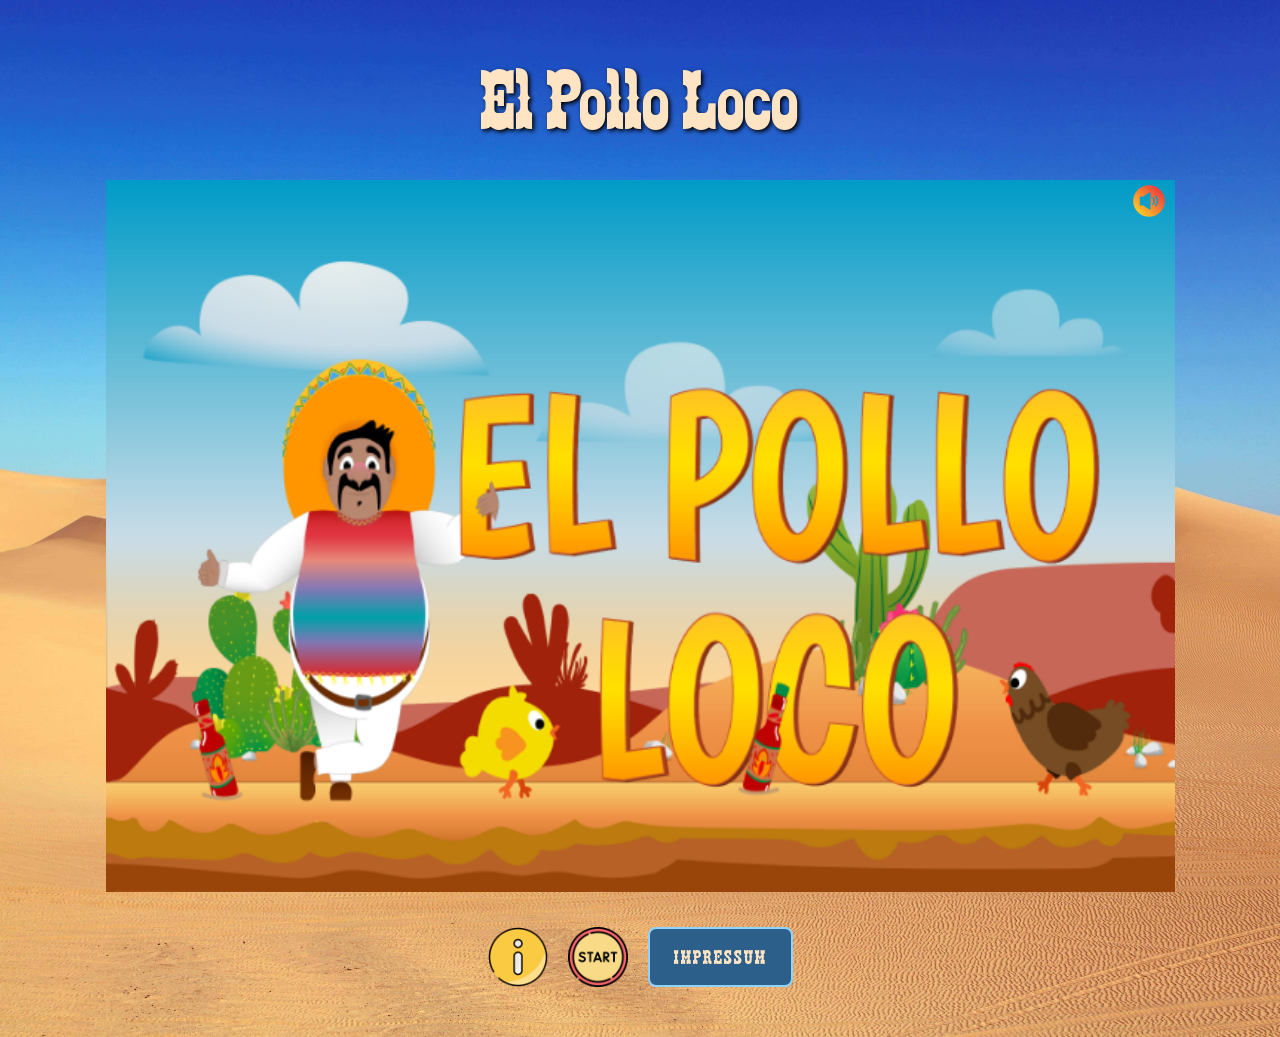
<file: index.html>
<!DOCTYPE html>
<html translate="no">

<head>
    <meta charset="UTF-8">
    <meta name="viewport" content="width=device-width, initial-scale=1.0">
    <title>El Pollo Loco - Let's Play!</title>
    <link rel="icon" type="image/png" href="./img/3_enemies_chicken/chicken_normal/1_walk/1_w.png" width:16px;>
    <link rel="stylesheet" href="style.css">
    <link rel="stylesheet" href="mobile_style.css">
    <script src="models/audio.class.js"></script>
    <script src="models/drawable-object.class.js"></script>
    <script src="models/status-bar.class.js"></script>
    <script src="models/world.condition.js"></script>
    <script src="models/world.colllision.js"></script>
    <script src="models/world.class.js"></script>
    <script src="models/moveable-object.class.js"></script>
    <script src="models/collectable-objects.class.js"></script>
    <script src="models/bottle.class.js"></script>
    <script src="models/character.class.js"></script>
    <script src="models/small-chicken.class.js"></script>
    <script src="models/chicken.class.js"></script>
    <script src="models/cloud.class.js"></script>
    <script src="models/background-object.class.js"></script>
    <script src="models/keyboard.class.js"></script>
    <script src="models/endboss.class.js"></script>
    <script src="models/throwable-object.class.js"></script>
    <script src="models/level.class.js"></script>
    <script src="models/screen.class.js"></script>
    <script src="level/level1.js"></script>
    <script src="js/game.js"></script>
    <script src="js/mobile_functions.js"></script>
</head>

<body onload="init()">
    <div id="rotate_overlay" class="rotate_overlay d_none">
        <p>Please rotate your device</p>
    </div>
    <div id="headline" class="headline">
        <h1>El Pollo Loco</h1>
    </div>
    <div id="game_container">

        <div id="canvas_wrapper">
            <canvas id="canvas" width="720" height="480">
            </canvas>
            <img id="fullscreen_btn" src="./icons/fullscreen.png" alt="Fullscreen" onclick="toggleFullscreen()">
            <img id="mute_btn_desktop" src="./icons/mute.png" alt="Mute" onclick="world.audio.toggleMute()">
            <div id="mobile_controls" class="d_none">
                <div id="mobile_top_right">
                    <img id="mute_btn" src="./icons/mute.png" alt="Mute" onclick="world.audio.toggleMute()">
                    <div id="menu_wrapper">
                        <img id="menu_btn" src="./icons/menu.png" alt="Menu" onclick="toggleMobileMenu(event)">
                        <!-- MOBILE MENU -->
                        <div id="mobile_menu" class="mobile_menu d_none">
                            <button onclick="continueGame()">
                                CONTINUE
                            </button>
                            <button onclick="restartGame()">
                                RESTART GAME
                            </button>
                            <button onclick="openModalGameDescriptionMobile()">
                                HOW TO PLAY
                            </button>
                            <button onclick="goBackToStartScreen()">
                                GO BACK TO START SCREEN
                            </button>
                        </div>
                    </div>
                </div>
                <div id="mobile_move_controls">
                    <img src="./icons/left-arrow.png" ontouchstart="keyboard.LEFT = true"
                        ontouchend="keyboard.LEFT = false" ontouchcancel="keyboard.LEFT = false">
                    <img src="./icons/right-arrow.png" ontouchstart="keyboard.RIGHT = true"
                        ontouchend="keyboard.RIGHT = false" ontouchcancel="keyboard.RIGHT = false">
                </div>
                <div id="mobile_action_controls">
                    <img src="./icons/up-arrow.png" ontouchstart="keyboard.SPACE = true"
                        ontouchend="keyboard.SPACE = false" ontouchcancel="keyboard.SPACE = false">

                    <img src="./icons/throw.png" ontouchstart="keyboard.D = true" ontouchend="keyboard.D = false">
                </div>
            </div>
        </div>
        <div id="afterGameMenu" class="afterGameMenu d_none">
            <button onclick="restartGameAfterEnding()">Restart</button>
            <button onclick="goBackToStartScreenAfterEnding()">Go back to Start Screen</button>
        </div>
        <!-- <div id="rotate_overlay_gameplay" class="rotate_overlay_gameplay d_none">
            <p>Please rotate your device</p>
        </div> -->
        <div id="overlay_mobile_game_description" class="overlay d_none"
            onclick="closeModal('overlay_mobile_game_description')">
            <div class="modal_game_description" onclick="event.stopPropagation()">
                <h2>How to Play</h2>
                <li>Press the <strong>'S'</strong> key to start the game.</li>
                <li>Use the <strong>arrow keys</strong> to move left and right.</li>
                <li>Press the <strong>spacebar</strong> to jump.</li>
                <li>Jump on enemies to defeat them.</li>
                <li>Collect bottles for throwing them.</li>
                <li>There are <strong>7 bottles</strong> in the game. Use them wisely! You`ll need some for the end
                    boss.</li>
                <li>Press the <strong>'D'</strong> key to throw a bottle to damage enemies.</li>
                <li>Collect coins to increase your score.</li>
                <li>Defeat the end boss to win the game.</li>
                <li>Press the <strong>'P'</strong> key to pause the game.</li>
                <li>Press the <strong>'ESC'</strong> key to leave and go back to start screen.</li>
            </div>
        </div>
        <div id="game_description_mobile" class="game_description d_none">
            <img id="info" src="./icons/info.png" alt="Info Icon" ontouchstart="openModal('overlay', event)">
            <img id="start_game" src="./icons/start-button.png" alt="Start Game Icon" ontouchstart="startGameButton()">
            <button id="impressum_btn" ontouchstart="openModal('impressum_overlay', event)" >IMPRESSUM</button>
        </div>
        <div id="game_description" class="game_description">
            <img id="info" src="./icons/info.png" alt="Info Icon" onclick="openModal('overlay', event)">
            <img id="start_game" src="./icons/start-button.png" alt="Start Game Icon" onclick="startGameButton()">
            <button id="impressum_btn" onclick="openModal('impressum_overlay', event)">IMPRESSUM</button>
        </div>
    </div>

    <div id="overlay" class="overlay d_none" onclick="closeModal('overlay')">
        <div class="modal_game_description" onclick="event.stopPropagation()">
            <h2>How to Play</h2>
            <li>Press the <strong>'S'</strong> key to start the game.</li>
            <li>Use the <strong>arrow keys</strong> to move left and right.</li>
            <li>Press the <strong>spacebar</strong> to jump.</li>
            <li>Jump on enemies to defeat them.</li>
            <li>Collect bottles for throwing them.</li>
            <li>There are <strong>7 bottles</strong> in the game. Use them wisely! You`ll need some for the end boss.
            </li>
            <li>Press the <strong>'D'</strong> key to throw a bottle to damage enemies.</li>
            <li>Collect coins to increase your score.</li>
            <li>Defeat the end boss to win the game.</li>
            <li>Press the <strong>'P'</strong> key to pause the game.</li>
            <li>Press the <strong>'ESC'</strong> key to leave and go back to start screen.</li>
        </div>
    </div>
    <div id="impressum_overlay" class="overlay d_none" onclick="closeModal('impressum_overlay')">
        <div class="modal_impressum" onclick="event.stopPropagation()">
            <div class="impressum">
                <h2>Impressum</h2>
                <br>
                <p><strong>Angaben gemäß § 5 DDG</strong></p>
                <br>
                <p><strong>Johanna Frühsommer</strong><br>
                    Kapuzinerstraße 31 <br>
                    80337 München <br>
                </p>
                <br>
                <p><strong>Kontakt:</strong> <br>
                    E-Mail: <a href='mailto:johanna.j.f@web.de'>johanna.j.f@web.de</a></br></p>
                <br>
                <p><strong>Bildnachweise:</strong><br>
                <p>Right&Leftarrowicons <a target="_blank"
                        href="https://www.flaticon.com/de/suche?author_id=338&style_id=&type=standard&word=pfeil">by
                        Tanjil Arafat</a> <br>
                <p>Hand-Icon <a target="_blank"
                        href="https://www.flaticon.com/free-icon/hand_11668985?term=hand&page=1&position=32&origin=search&related_id=11668985">by
                        heisenberg_jr</a> <br>
                <p>Info-Icon <a target="_blank"
                        href="https://www.flaticon.com/free-icon/info_14849164?term=info&page=1&position=65&origin=search&related_id=14849164">by
                        Vector Squad</a> <br>
                <p>Start-Icon <a target="_blank"
                        href="https://www.flaticon.com/free-icon/start-button_6348220?term=start&page=1&position=41&origin=search&related_id=6348220">by
                        Freepik</a> <br>

                </p>
            </div>
        </div>
    </div>

</body>

</html>
</file>
<file: style.css>
@font-face {
    font-family: 'zabars';
    src: url('fonts/zabars.ttf') format('truetype');
}

body {
    display: flex;
    flex-direction: column;
    align-items: center;
    background-image: url('img/desert.jpg');
    background-size: cover;
    background-repeat: no-repeat;
    background-position: center;
    color: bisque;
    font-family: 'zabars', sans-serif;
    min-height: 100dvh;
    margin: 0;
    box-sizing: border-box;
}

.headline {
    display: flex;
    justify-content: center;
    width: 100%;
    height: 150px;
}

h1 {
    padding-top:50px; 
    padding-bottom:20px; 
    font-size: 85px;
    font-weight: 100;
    initial-letter: 3px;
    text-shadow: 2px 2px 4px #000000;
    margin:0;
    
}

h2 {
    padding-top:10px; 
    padding-bottom:10px; 
    font-size: 35px;
    text-shadow: 1px 1px 2px #000000;
    font-weight: 100;
    initial-letter: 3px;
    font-family: zabars, sans-serif;
    margin:0;
}

canvas {
    background-color: black;
    display: block;
}

#canvas_wrapper {
    position: relative;
    display: inline-block;
}

.game_description {
    display: flex;
    justify-content: center;
    gap: 20px;
    margin-bottom: 50px;
    margin-top: 35px;
    height: 60px;
    
}

.game_description img {
    width: 60px;
    height: 60px;
    cursor: pointer;
}   

.overlay {
    position: fixed;
    inset: 0;
    background: rgba(0,0,0,0.5);
    display: flex;
    justify-content: center;
    align-items: center;
    /* align-items: center; */
    z-index: 999;
   padding: 5vh 5vw;
}

.modal_game_description {
    background-color:rgba(255, 228, 196, 0.9);
    padding: 30px;
    border-radius: 12px;
    color:bisque;
    width: min(800px, 90vw);
    max-height: 80vh;
    overflow-y: auto;
}

.modal_game_description h2 {
    text-shadow: 4px 3px 16px #000000;
  
}

.modal_game_description li {
    margin-top: 0;
    margin-bottom: 10px;
    font-family: 'Baloo 2', sans-serif;
    color: black;
    font-size: 18px;
}

.modal_impressum {
    background-color: rgba(255, 228, 196, 0.9);
    padding: 30px;
    border-radius: 12px;
    width: 90%;
    max-width: 800px;
    max-height: 90vh;
    overflow-y: auto;
    box-sizing: border-box;
}

#impressum_btn {
    background-color: #2c5f8a;
    color: bisque;
    border: none;
    border: 2px solid #8fd3ff;
    border-radius: 8px;
    padding: 10px 24px;
    font-family: 'zabars', sans-serif;
    font-size: 20px;
    letter-spacing: 2px;
    cursor: pointer;
    transition: background-color 0.2s ease,
                transform 0.2s ease;
}

#impressum_btn:hover {
    background-color: #3b79ad;
    transform: translateY(-2px);
}

#impressum_btn:active {
    transform: translateY(0);
}

#game_container {
    margin-top: 30px;
    position: relative;
    display: flex;
    flex-direction: column;
    align-items: center;
    width: 100%; 
    box-sizing: border-box;
    /* flex: 1;
    min-height: 0; */
}

#game_container:fullscreen {
    width: 100vw;
    height: 100vh;
    display: flex;
    justify-content: center;
    align-items: center;
    background: black;
}

#game_container:fullscreen canvas {
    width: 100%;
    height: auto;
    max-width: 100vw;
    max-height: 100vh;
}

#fullscreen_btn {
    position: absolute;
    bottom: 10px;
    right: 6px;
    width: 32px;
    height: 32px;
    cursor: pointer;
    z-index: 100;
}

#fullscreen_btn {
    opacity: 0;
    transition: opacity 0.2s ease;
}

#mute_btn_desktop {
    position: absolute;
    top: 5px;
    right: 10px;
    width: 32px;
    height: 32px;
    cursor: pointer;
    z-index: 100;
}

#game_container:hover #fullscreen_btn {
    opacity: 1;
}

a {
    text-decoration: none;
    color: inherit;
    font-family: 'Baloo 2', sans-serif;
    font-size: 17px;
}

.impressum {
    max-width: 600px;
    margin: 50px auto;
    padding: 20px;
    background-color: rgba(0, 0, 0, 0.5); 
    color: bisque;
    border-radius: 10px;
    font-family:'Baloo 2', sans-serif;
}

.impressum p {
    margin: 0;
    line-height: 1.5;
    font-size: 16px;
}

.impressum a {
    margin: 0;
    line-height: 1.5;
    font-size: 16px;
    text-decoration: none;
}

.afterGameMenu {
    position:absolute;
    /* inset:0; */
    background: rgba(0, 0, 0, 0.92);
    color: bisque;
    font-family: 'Baloo 2', sans-serif;
    display: flex;
    flex-direction: column;
    justify-content: center;
    align-items: center;
    font-size: 32px;
    z-index: 999999;
    border-radius: 10px;
    gap: 20px;
    top: 0;
    left: 50%;
    transform: translateX(-50%);
}

.afterGameMenu button {
    border: none;
    border-radius: 10px;
    padding: 12px;
    background: #562fe5;
    color: bisque;
    font-size: 26px;
    cursor: pointer;
}

.rotate_overlay {
    position: fixed;
    inset: 0;
    background: black;
    color: bisque;
    font-family: 'Baloo 2', sans-serif;
    display: flex;
    justify-content: center;
    align-items: center;
    font-size: 24px;
    z-index: 999999;
}

.d_none {
    display: none !important;
}

.no_scroll {
    overflow: hidden;
}

@media only screen and (max-width: 740px) {
    canvas {
        width: 100%;
    }

    h1 {
        font-size: 50px; 
    }
}

@media only screen and (max-height: 480px) {
    canvas {
        height: 100vh;
    }

    h1 {
        display:none; 
    }
}

@media (max-width: 740px) {
    #game_container {
        flex: 1 1 auto;
        min-height: 300px; /* wichtig für Stabilität */
    }
}
</file>
<file: mobile_style.css>
#mobile_controls {
    position: absolute;
    bottom: 10px;
    width: 100%;
    display: flex;
    justify-content: space-around;
    z-index: 9999;
    pointer-events: none;
    inset: 0;
}

#mobile_controls img {
    width: 50px;
    height: 50px;
    pointer-events: auto;
}

#mobile_top_right {
    position: absolute;
    top: 10px;
    right: 10px;
    display: flex;
    gap: 10px;
}

#mobile_move_controls {
    position: absolute;
    bottom: 3px;
    left: 40px;

    display: flex;
    gap: 25px;
}

#mobile_action_controls {
    position: absolute;
    bottom: 3px;
    right: 40px;
    display: flex;
    gap: 25px;
}

#menu_wrapper {
    position: relative;
}

.mobile_menu {
    position: absolute;
    top: 55px;
    right: 0;
    display: flex;
    flex-direction: column;
    gap: 8px;
    padding: 5px;
    background: rgba(0, 0, 0, 0.9);
    border-radius: 14px;
    min-width: 180px;
    z-index: 1000;
    pointer-events: auto;
}

.mobile_menu button {
    border: none;
    border-radius: 10px;
    padding: 12px;
    background: #562fe5;
    color: bisque;
    font-size: 16px;
    cursor: pointer;
}

#mobile_controls img {
    -webkit-touch-callout: none;
    -webkit-user-select: none;
    user-select: none;
    -webkit-user-drag: none;
}

#mobile_move_controls img {
    touch-action: none;
}

#game_description_mobile img,
#game_description_mobile button {
    touch-action: manipulation;
}
</file>
